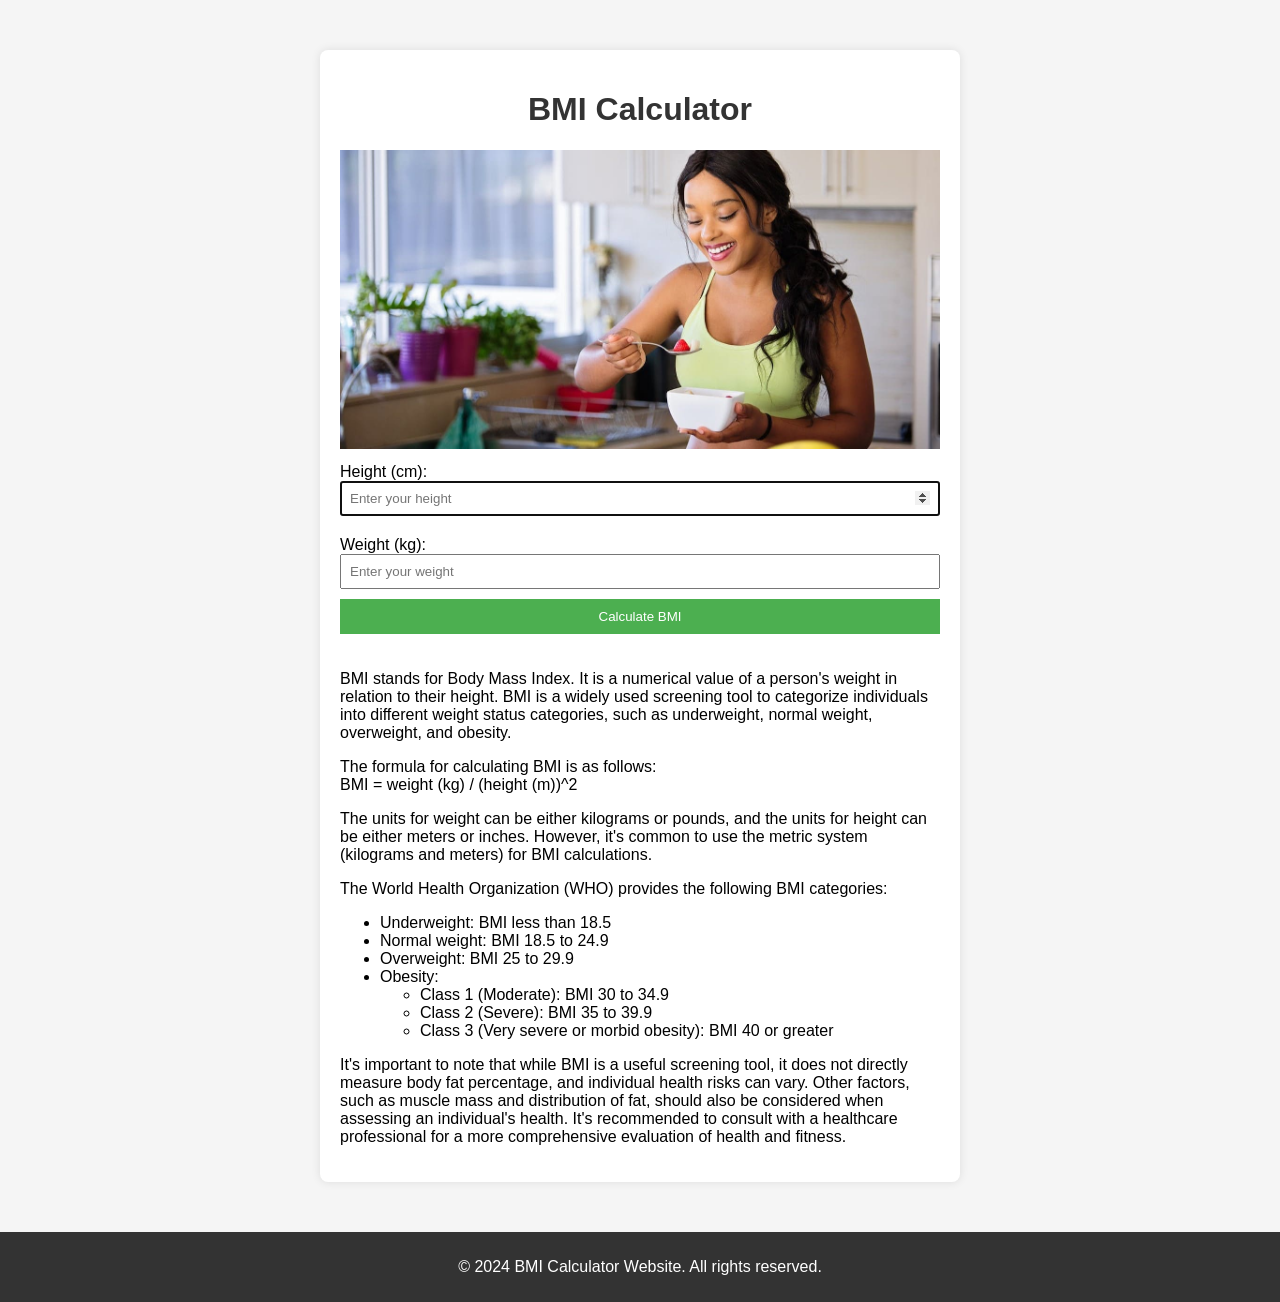
<file: index.html>
<!DOCTYPE html>
<html lang="en">
<head>
    <meta charset="UTF-8">
    <meta name="viewport" content="width=device-width, initial-scale=1.0">
    <meta name="description" content="BMI Calculator - Calculate your Body Mass Index">
    <meta name="keywords" content="BMI, Body Mass Index, health, fitness, weight, obesity">
    <meta name="robots" content="index, follow">
    <link rel="canonical" href="https://bmicalculator-now.netlify.app/">

    <link rel="icon" href="img/favicon.ico" type="image/x-icon">
    <meta name="google-site-verification" content="2xnLv9pgsgLcjdWN35tOvqZct9r4eCVfmvwsPO3Z2g8" />
    <meta name="google-adsense-account" content="ca-pub-5316338626387022">

    <!-- Open Graph tags for social media -->
    <meta property="og:title" content="BMI Calculator">
    <meta property="og:description" content="Calculate your Body Mass Index with our online BMI Calculator.">
    <meta property="og:image" content="https://bmicalculator-now.netlify.app/img/pexels-nathan-cowley-1153367 (1).jpg">
    <meta property="og:url" content="https://bmicalculator-now.netlify.app/">

    <!-- Twitter Card tags -->
    <meta name="twitter:card" content="summary_large_image">
    <meta name="twitter:title" content="BMI Calculator">
    <meta name="twitter:description" content="Calculate your Body Mass Index with our online BMI Calculator.">
    <meta name="twitter:image" content="https://bmicalculator-now.netlify.app/img/pexels-nathan-cowley-1153367 (1).jpg">

    <title>BMI Calculator</title>
    <link rel="stylesheet" href="styles.css">
    <script src="script.js"></script>
    
<script async src="https://pagead2.googlesyndication.com/pagead/js/adsbygoogle.js?client=ca-pub-5316338626387022"
    crossorigin="anonymous"></script>

<script async custom-element="amp-auto-ads"
        src="https://cdn.ampproject.org/v0/amp-auto-ads-0.1.js">
</script>

<!-- Google tag (gtag.js) -->
<script async src="https://www.googletagmanager.com/gtag/js?id=G-4SQNSPV1B5"></script>
<script>
  window.dataLayer = window.dataLayer || [];
  function gtag(){dataLayer.push(arguments);}
  gtag('js', new Date());

  gtag('config', 'G-4SQNSPV1B5');
</script>
    
</head>
<body>

<amp-auto-ads type="adsense"
        data-ad-client="ca-pub-5316338626387022">
</amp-auto-ads>
    
    <div class="container">
        <header>
        <h1>BMI Calculator</h1>
        <img src="img/pexels-nathan-cowley-1153367 (1).jpg" alt="BMI" style="max-width: 100%; height: auto;">
        </header>
            
        <!-- BMI Calculator section -->
        <div class="calculator">
            <label for="height">Height (cm):</label>
            <input type="number" autofocus id="height" placeholder="Enter your height" required>

            <label for="weight">Weight (kg):</label>
            <input type="number" id="weight" placeholder="Enter your weight" required>

            <button onclick="calculateBMI()">Calculate BMI</button>

            <div id="result"></div>
        </div>

        <p>
            BMI stands for Body Mass Index. It is a numerical value of a person's weight in relation to their height. BMI is a widely used screening tool to categorize individuals into different weight status categories, such as underweight, normal weight, overweight, and obesity.
        </p>

        <p>
            The formula for calculating BMI is as follows:
            <br>
            BMI = <span id="formula">weight (kg) / (height (m))^2</span>
        </p>

        <p>
            The units for weight can be either kilograms or pounds, and the units for height can be either meters or inches. However, it's common to use the metric system (kilograms and meters) for BMI calculations.
        </p>

        <p>
            The World Health Organization (WHO) provides the following BMI categories:
        </p>

        <ul>
            <li>Underweight: BMI less than 18.5</li>
            <li>Normal weight: BMI 18.5 to 24.9</li>
            <li>Overweight: BMI 25 to 29.9</li>
            <li>Obesity:
                <ul>
                    <li>Class 1 (Moderate): BMI 30 to 34.9</li>
                    <li>Class 2 (Severe): BMI 35 to 39.9</li>
                    <li>Class 3 (Very severe or morbid obesity): BMI 40 or greater</li>
                </ul>
            </li>
        </ul>

        <p>
            It's important to note that while BMI is a useful screening tool, it does not directly measure body fat percentage, and individual health risks can vary. Other factors, such as muscle mass and distribution of fat, should also be considered when assessing an individual's health. It's recommended to consult with a healthcare professional for a more comprehensive evaluation of health and fitness.
        </p>
    </div>

    <footer>
        <div class="footer-container">
            <p>&copy; 2024 BMI Calculator Website. All rights reserved.</p>
        </div>
    </footer>

</body>
</html>
</file>
<file: styles.css>
body {
    font-family: Arial, sans-serif;
    margin: 0;
    padding: 0;
    background-color: #f5f5f5;
}

.container {
    max-width: 600px;
    margin: 50px auto;
    background-color: #fff;
    padding: 20px;
    border-radius: 8px;
    box-shadow: 0 0 10px rgba(0, 0, 0, 0.1);
}

h1 {
    text-align: center;
    color: #333;
}

.calculator {
    display: flex;
    flex-direction: column;
}

label {
    margin-top: 10px;
}

input {
    padding: 8px;
    margin-bottom: 10px;
}

button {
    background-color: #4caf50;
    color: #fff;
    padding: 10px;
    cursor: pointer;
    border: none;
}

button:hover {
    background-color: #45a049;
}

#result {
    margin-top: 20px;
    font-weight: bold;
    color: #333;
}

        body {
            display: flex;
            flex-direction: column;
            min-height: 100vh;
        }

        .container {
            flex: 1;
        }

        footer {
            text-align: center;
            padding: 10px;
            background-color: #333;
            color: #fff;
        }
</file>
